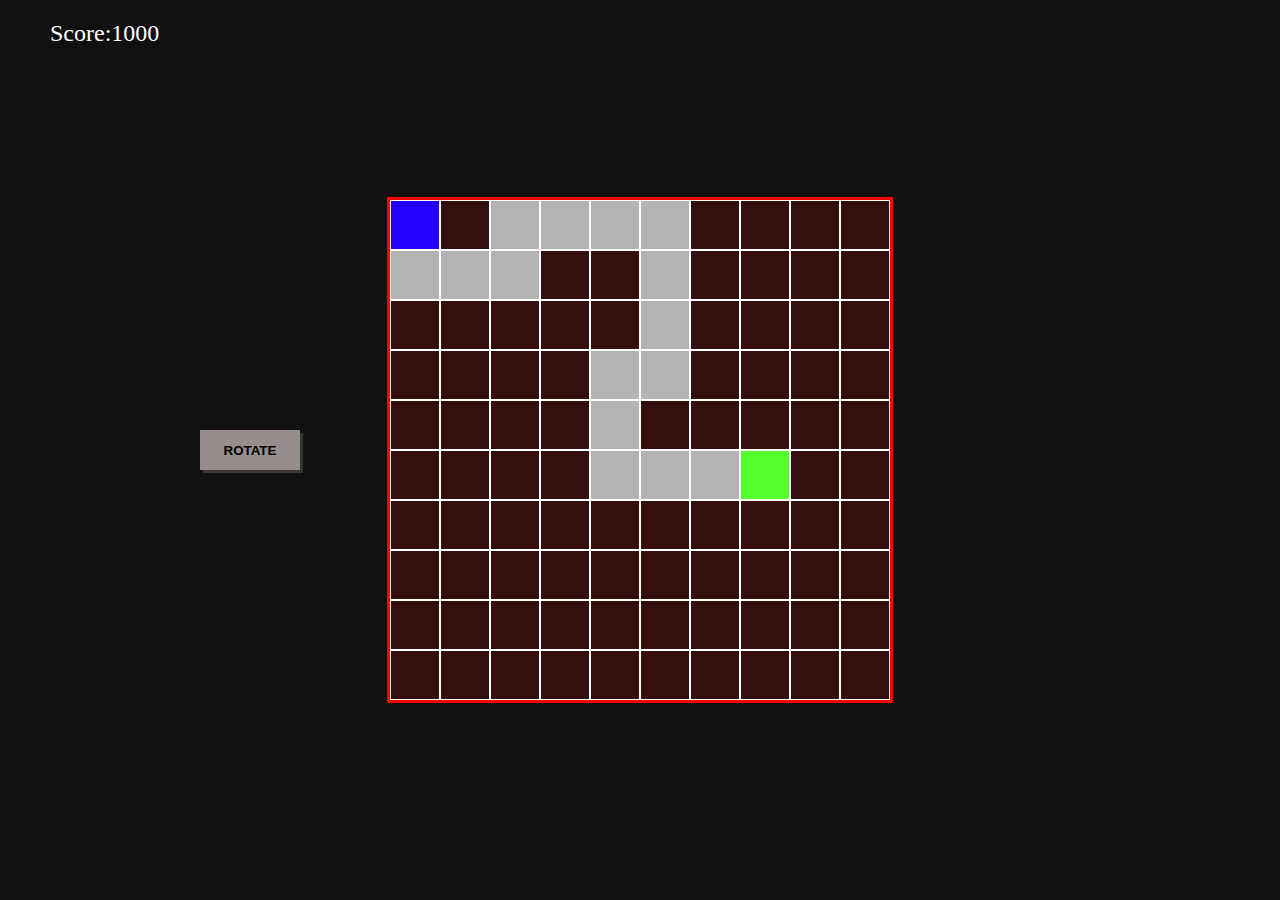
<file: projects/simple_maze/index.html>
<!DOCTYPE html>
<html lang="en">
<head>
  <meta charset="UTF-8">
  <meta http-equiv="X-UA-Compatible" content="IE=edge">
  <meta name="viewport" content="width=device-width, initial-scale=1.0">
  <link rel="stylesheet" href="style.css">
  <script src="script.js" defer></script>
  <script src="interface.js" defer></script>
  <title>Game1</title>
</head>
<body>
  <div class="wrapper">
    <div class="score">Score:<span>1000</span></div>
    <button class="button-rotate" onclick="toggleRotation()">Rotate</button>
    <div class="playground">
      <div class="row row-1">
        <div class="cell road"><div class="player"></div></div>
        <div class="cell wall"></div>
        <div class="cell road"></div>
        <div class="cell road"></div>
        <div class="cell road"></div>
        <div class="cell road"></div>
        <div class="cell wall"></div>
        <div class="cell wall"></div>
        <div class="cell wall"></div>
        <div class="cell wall"></div>
      </div>
      <div class="row row-2">
        <div class="cell road"></div>
        <div class="cell road"></div>
        <div class="cell road"></div>
        <div class="cell wall"></div>
        <div class="cell wall"></div>
        <div class="cell road"></div>
        <div class="cell wall"></div>
        <div class="cell wall"></div>
        <div class="cell wall"></div>
        <div class="cell wall"></div>
      </div>
      <div class="row row-3">
        <div class="cell wall"></div>
        <div class="cell wall"></div>
        <div class="cell wall"></div>
        <div class="cell wall"></div>
        <div class="cell wall"></div>
        <div class="cell road"></div>
        <div class="cell wall"></div>
        <div class="cell wall"></div>
        <div class="cell wall"></div>
        <div class="cell wall"></div>
      </div>
      <div class="row row-4">
        <div class="cell wall"></div>
        <div class="cell wall"></div>
        <div class="cell wall"></div>
        <div class="cell wall"></div>
        <div class="cell road"></div>
        <div class="cell road"></div>
        <div class="cell wall"></div>
        <div class="cell wall"></div>
        <div class="cell wall"></div>
        <div class="cell wall"></div>
      </div>
      <div class="row row-5">
        <div class="cell wall"></div>
        <div class="cell wall"></div>
        <div class="cell wall"></div>
        <div class="cell wall"></div>
        <div class="cell road"></div>
        <div class="cell wall"></div>
        <div class="cell wall"></div>
        <div class="cell wall"></div>
        <div class="cell wall"></div>
        <div class="cell wall"></div>
      </div>
      <div class="row row-6">
        <div class="cell wall"></div>
        <div class="cell wall"></div>
        <div class="cell wall"></div>
        <div class="cell wall"></div>
        <div class="cell road"></div>
        <div class="cell road"></div>
        <div class="cell road"></div>
        <div class="cell finish"></div>
        <div class="cell wall"></div>
        <div class="cell wall"></div>
      </div>
      <div class="row row-7">
        <div class="cell wall"></div>
        <div class="cell wall"></div>
        <div class="cell wall"></div>
        <div class="cell wall"></div>
        <div class="cell wall"></div>
        <div class="cell wall"></div>
        <div class="cell wall"></div>
        <div class="cell wall"></div>
        <div class="cell wall"></div>
        <div class="cell wall"></div>
      </div>
      <div class="row row-8">
        <div class="cell wall"></div>
        <div class="cell wall"></div>
        <div class="cell wall"></div>
        <div class="cell wall"></div>
        <div class="cell wall"></div>
        <div class="cell wall"></div>
        <div class="cell wall"></div>
        <div class="cell wall"></div>
        <div class="cell wall"></div>
        <div class="cell wall"></div>
      </div>
      <div class="row row-9">
        <div class="cell wall"></div>
        <div class="cell wall"></div>
        <div class="cell wall"></div>
        <div class="cell wall"></div>
        <div class="cell wall"></div>
        <div class="cell wall"></div>
        <div class="cell wall"></div>
        <div class="cell wall"></div>
        <div class="cell wall"></div>
        <div class="cell wall"></div>
      </div>
      <div class="row row-10">
        <div class="cell wall"></div>
        <div class="cell wall"></div>
        <div class="cell wall"></div>
        <div class="cell wall"></div>
        <div class="cell wall"></div>
        <div class="cell wall"></div>
        <div class="cell wall"></div>
        <div class="cell wall"></div>
        <div class="cell wall"></div>
        <div class="cell wall"></div>
      </div>
    </div>
  </div>
</body>
</html>
</file>
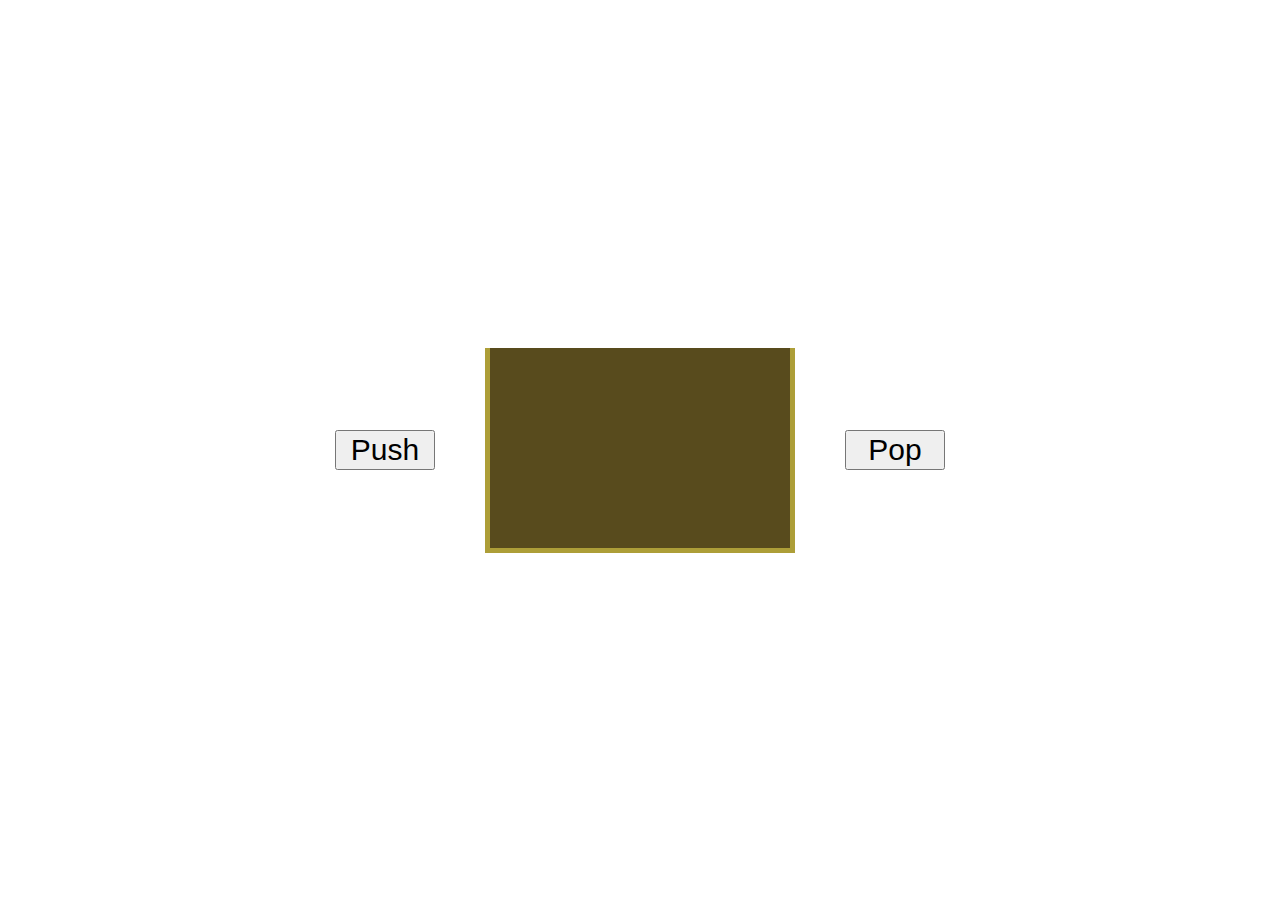
<file: exercises/stackVisualisation.html>
<!DOCTYPE html>
<html lang="en">
<head>
  <meta charset="UTF-8">
  <meta http-equiv="X-UA-Compatible" content="IE=edge">
  <meta name="viewport" content="width=device-width, initial-scale=1.0">
  <title>Stack visualisation</title>
  <style>
    * {
      box-sizing: border-box;
      margin: 0;
      padding: 0;
    }

    body {
      height: 100vh;
      display: flex;
      justify-content: center;
      gap: 50px;
      align-items: center;
    }

    button {
      width: 100px;
      height: 40px;
      font-size: 30px;
    }

    .box {
      display: flex;
      flex-direction: column-reverse;
      align-items: center;
      justify-content: flex-start;
      box-sizing: content-box;
      height: 200px;
      width: 300px;
      border: 5px solid #ad9e38;
      border-top: none;
      background-color: #584b1d;
    }

    .item {
      height: 20px;
      width: 100px;
      border: 2px solid;
    }
  </style>
</head>
<body>
  <button onclick="push()" class="push">Push</button>
  <div class="box"></div>
  <button onclick="pop()" class="pop">Pop</button>

  <script>
    const boxNode = document.querySelector('.box');
    
    const stack = []

    function createItem() {
      const hexMap = '0123456789ABCDEF'

      let hexColor1 = ['#']
      for (let i = 0; i < 6; i++) {
        const randomHexSymbol = hexMap[Math.floor(Math.random() * 15)]
        hexColor1.push(randomHexSymbol)
      }
      hexColor1 = hexColor1.join('')

      let hexColor2 = ['#']
      for (let i = 0; i < 6; i++) {
        const randomHexSymbol = hexMap[Math.floor(Math.random() * 15)]
        hexColor2.push(randomHexSymbol)
      }
      hexColor2 = hexColor2.join('')

      return `<div class="item" style="border-color: ${hexColor1}; background-color: ${hexColor2};"></div>`
    }

    function isCallStackSizeExceeded() {
      if (stack.length === 10) {
        return true
      }
      return false
    }

    function push() {
      if (isCallStackSizeExceeded()) {
        alert('Maximum call stack size exceeded!')
        return
      }

      const item = createItem()
      stack.push(item)
      render()
    }

    function pop() {
      stack.pop()
      render()
    }

    function render() {
      boxNode.innerHTML = ''
      for (let i = 0; i < stack.length; i++) {
        boxNode.innerHTML += stack[i]
      }
    }
  </script>
</body>
</html>
</file>
<file: projects/simple_maze/style.css>
* {
  box-sizing: border-box;
  padding: 0;
  margin: 0;
}

body {
  background-color: #111111;
}

.wrapper {
  height: 100vh;
  width: 100vw;
  display: flex;
  justify-content: center;
  align-items: center;
}

.score {
  position: absolute;
  top: 20px;
  left: 50px;
  color: white;
  font-size: 24px;
}

.button-rotate {
  position: absolute;
  left: 200px;
  width: 100px;
  height: 40px;
  text-transform: uppercase;
  font-weight: 800;
  background-color: #978d8d;
  border: none;
  outline: none;
  box-shadow: 3px 3px #393535;
}

.button-rotate:active {
  background-color: #715555;
  left: 203px;
  top: 271.5px;
  box-shadow: none;
}

.playground {
  box-sizing: content-box;
  height: fit-content;
  width: fit-content;
  border: 3px solid red;
}

@keyframes animka {
  0% {
    transform: rotateX(0deg);
  }
  
  100% {
    transform: rotateX(360deg)
  }
}

.playground_rotate {
  animation: 2s infinite linear animka;
}

.player {
  background-color: #2600ff;
  height: 100%;
  width: 100%;
}

.cell {
  height: 50px;
  width: 50px;
  border: 1px solid #ffffff;
}

.wall {
  background-color: #350e0e;
}

.road {
  background-color: #b3b3b3;
}

.finish {
  background-color: #55ff2b;
}

.row {
  display: flex;
}
</file>
